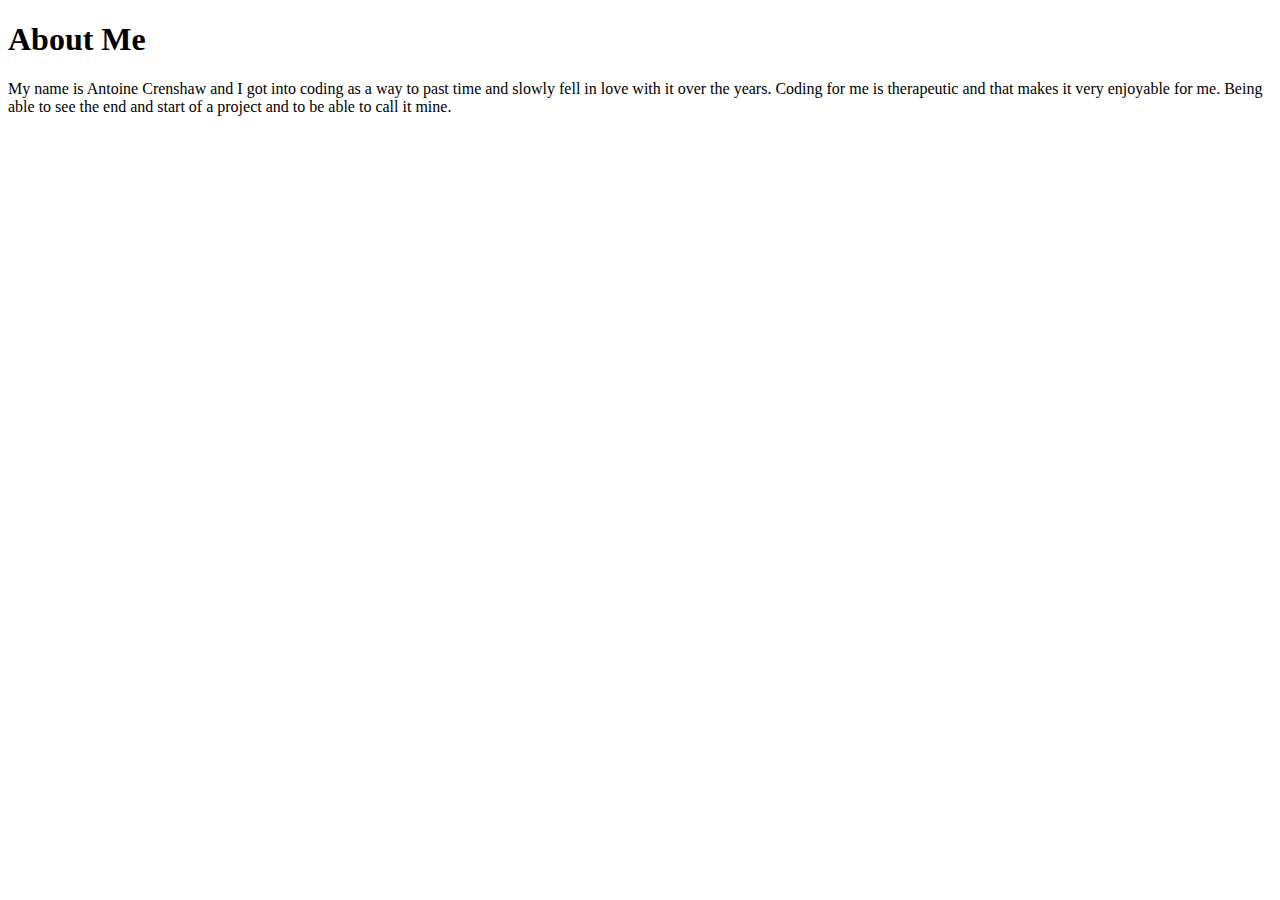
<file: About.html>
<!DOCTYPE html>
<html lang="en">
<head>
  <meta charset="UTF-8">
  <meta name="viewport" content="width=device-width, initial-scale=1.0">
  <title>About Me</title>
</head>
<body>
  <h1>About Me</h1>
  <p>My name is Antoine Crenshaw and I got into coding as a way to past time and slowly fell in love with it over the years.
    Coding for me is therapeutic and that makes it very enjoyable for me. Being able to see the end and start of a project and to be able to call it mine.
  </p>
</body>
</html>
</file>
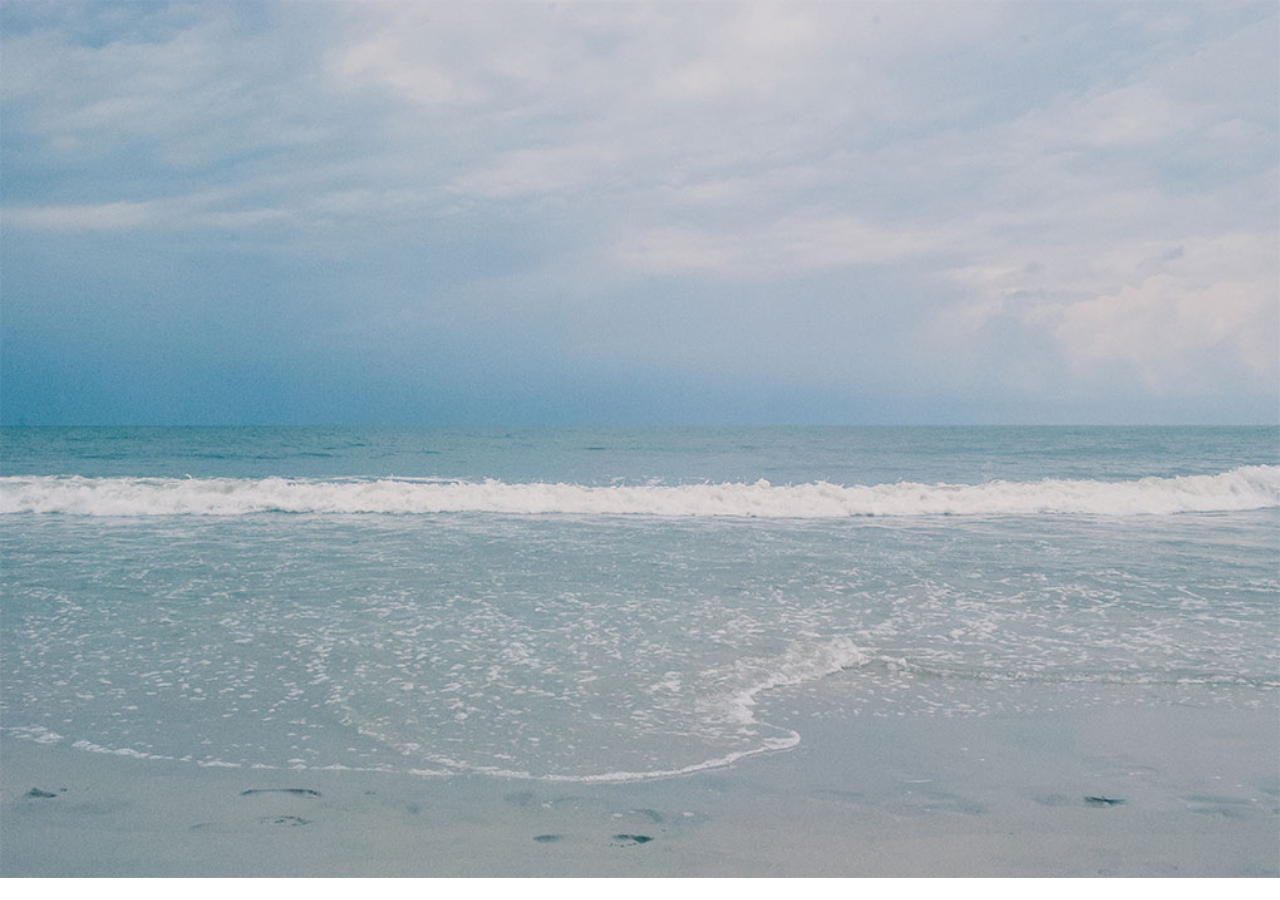
<file: contact.html>
<!DOCTYPE html>
<html lang="en">
  <head>
    <meta charset="UTF-8">
    <meta name="viewport" content="width=device-width, initial-scale=1.0">
    <title>Contact Us</title>
    <link href="https://cdn.jsdelivr.net/npm/bootstrap@5.3.2/dist/css/bootstrap.min.css" rel="stylesheet" integrity="sha384-T3c6CoIi6uLrA9TneNEoa7RxnatzjcDSCmG1MXxSR1GAsXEV/Dwwykc2MPK8M2HN" crossorigin="anonymous">
    <link rel="preconnect" href="https://fonts.googleapis.com">
    <link rel="preconnect" href="https://fonts.gstatic.com" crossorigin>
    <link href="https://fonts.googleapis.com/css2?family=Inter:wght@400;800;900&family=Lato:ital,wght@0,400;0,700;1,900&family=Playfair+Display:ital,wght@1,400;1,500;1,600&family=Roboto:wght@400;500;700&display=swap" rel="stylesheet">
    <link href="normalize.css" rel="stylesheet">
    <link rel="stylesheet" href="styles.css">
    <link
      defer
      rel="stylesheet"
      href="https://stackpath.bootstrapcdn.com/bootstrap/4.5.0/css/bootstrap.min.css"
      integrity="sha384-9aIt2nRpC12Uk9gS9baDl411NQApFmC26EwAOH8WgZl5MYYxFfc+NcPb1dKGj7Sk"
      crossorigin="anonymous"
    >
    <script
      defer
      src="https://code.jquery.com/jquery-3.5.1.min.js"
      integrity="sha256-9/aliU8dGd2tb6OSsuzixeV4y/faTqgFtohetphbbj0="
      crossorigin="anonymous"
    ></script>
    <script
      defer
      src="https://cdn.jsdelivr.net/npm/popper.js@1.16.0/dist/umd/popper.min.js"
      integrity="sha384-Q6E9RHvbIyZFJoft+2mJbHaEWldlvI9IOYy5n3zV9zzTtmI3UksdQRVvoxMfooAo"
      crossorigin="anonymous"
    ></script>
    <script
      defer
      src="https://stackpath.bootstrapcdn.com/bootstrap/4.5.0/js/bootstrap.min.js"
      integrity="sha384-OgVRvuATP1z7JjHLkuOU7Xw704+h835Lr+6QL9UvYjZE3Ipu6Tp75j7Bh/kR0JKI"
      crossorigin="anonymous"
    ></script>
  </head>
  <body>

    <iframe
      id="JotFormIFrame-232713977618063"
      title="Contact US"
      onload="window.parent.scrollTo(0,0)"
      allowtransparency="true"
      allowfullscreen="true"
      allow="geolocation; microphone; camera"
      src="https://form.jotform.com/232713977618063"
      frameborder="0"
      style="min-width:100%;max-width:100%;height:539px;border:none;"
      scrolling="no"
    >
    </iframe>
    <script type="text/javascript">
    var ifr = document.getElementById("JotFormIFrame-232713977618063");
    if (ifr) {
      var src = ifr.src;
      var iframeParams = [];
      if (window.location.href && window.location.href.indexOf("?") > -1) {
        iframeParams = iframeParams.concat(window.location.href.substr(window.location.href.indexOf("?") + 1).split('&'));
      }
      if (src && src.indexOf("?") > -1) {
        iframeParams = iframeParams.concat(src.substr(src.indexOf("?") + 1).split("&"));
        src = src.substr(0, src.indexOf("?"))
      }
      iframeParams.push("isIframeEmbed=1");
      ifr.src = src + "?" + iframeParams.join('&');
    }
    window.handleIFrameMessage = function(e) {
      if (typeof e.data === 'object') { return; }
      var args = e.data.split(":");
      if (args.length > 2) { iframe = document.getElementById("JotFormIFrame-" + args[(args.length - 1)]); } else { iframe = document.getElementById("JotFormIFrame"); }
      if (!iframe) { return; }
      switch (args[0]) {
        case "scrollIntoView":
          iframe.scrollIntoView();
          break;
        case "setHeight":
          iframe.style.height = args[1] + "px";
          if (!isNaN(args[1]) && parseInt(iframe.style.minHeight) > parseInt(args[1])) {
            iframe.style.minHeight = args[1] + "px";
          }
          break;
        case "collapseErrorPage":
          if (iframe.clientHeight > window.innerHeight) {
            iframe.style.height = window.innerHeight + "px";
          }
          break;
        case "reloadPage":
          window.location.reload();
          break;
        case "loadScript":
          if( !window.isPermitted(e.origin, ['jotform.com', 'jotform.pro']) ) { break; }
          var src = args[1];
          if (args.length > 3) {
              src = args[1] + ':' + args[2];
          }
          var script = document.createElement('script');
          script.src = src;
          script.type = 'text/javascript';
          document.body.appendChild(script);
          break;
        case "exitFullscreen":
          if      (window.document.exitFullscreen)        window.document.exitFullscreen();
          else if (window.document.mozCancelFullScreen)   window.document.mozCancelFullScreen();
          else if (window.document.mozCancelFullscreen)   window.document.mozCancelFullScreen();
          else if (window.document.webkitExitFullscreen)  window.document.webkitExitFullscreen();
          else if (window.document.msExitFullscreen)      window.document.msExitFullscreen();
          break;
      }
      var isJotForm = (e.origin.indexOf("jotform") > -1) ? true : false;
      if(isJotForm && "contentWindow" in iframe && "postMessage" in iframe.contentWindow) {
        var urls = {"docurl":encodeURIComponent(document.URL),"referrer":encodeURIComponent(document.referrer)};
        iframe.contentWindow.postMessage(JSON.stringify({"type":"urls","value":urls}), "*");
      }
    };
    window.isPermitted = function(originUrl, whitelisted_domains) {
      var url = document.createElement('a');
      url.href = originUrl;
      var hostname = url.hostname;
      var result = false;
      if( typeof hostname !== 'undefined' ) {
        whitelisted_domains.forEach(function(element) {
            if( hostname.slice((-1 * element.length - 1)) === '.'.concat(element) ||  hostname === element ) {
                result = true;
            }
        });
        return result;
      }
    };
    if (window.addEventListener) {
      window.addEventListener("message", handleIFrameMessage, false);
    } else if (window.attachEvent) {
      window.attachEvent("onmessage", handleIFrameMessage);
    }
    </script>

    <!-- <header>
        <nav class="navbar navbar-expand-lg navbar-light bg-white">
          <div class="container-fluid flex-header">
          <a class="navbar-brand" href="index.html"><img alt="" class="logo" src="MidtermImages/logo transparent.png">Solar View Design &amp; Installation, LLC</a>
          <button class="navbar-toggler" type="button" data-toggle="collapse" data-target="#navbarSupportedContent" aria-controls="navbarSupportedContent" aria-expanded="false" aria-label="Toggle navigation">
            <span class="navbar-toggler-icon"></span>
          </button>
          <div class="collapse navbar-collapse" id="navbarSupportedContent">
            <ul class="navbar-nav mr-auto">
              <li class="nav-item">
                <a class="nav-link" href="index.html" target="_self">Home</a>
              </li>
              <li class="nav-item ">
                <a class="nav-link" href="residential.html" target="_blank">Residential</a>
              </li>
              <li class="nav-item">
                <a class="nav-link" href="commerical.html" target="_blank">Commercial</a>
              </li>
              <li class="nav-item">
                <a class="nav-link" href="contact.html"  target="_blank">Contact</a>
              </li>
              <li class="nav-item active">
                <a class="nav-link" href="gallery.html"  target="_blank">Gallery</a>
              </li>
              <li class="nav-item">
                <a class="nav-link" href="products.html"  target="_blank">Products</a>
              </li>
            </ul>
          </div>
         </div>
        </nav>
      </header> -->

    <!-- <div class="container-fluid">
      <fieldset>
        <legend class="text-center text-uppercase">Contact Us</legend>
      <form class="form needs-validation" method="POST" action="/api/contact" novalidate>
        <div class="form-group">
          <label for="name" id="name" name="name">Full name:</label>
          <input
          class="form-control" 
          type="text" 
          name="name" 
          minlength="4"
          maxlength="24"
          placeholder="Please enter your full name."
          required
          >
        </div>
        <div class="form-group">
          <label for="contact-us-email">Email</label>
          <input
            class="form-control"
            type="email"
            id="contact-us-email"
            name="email"
            placeholder="Please enter your email address."
            required
          >
          <div class="valid-feedback">
            Looks good!
          </div>
          <div class="invalid-feedback">
            Please enter a valid email address.
          </div>
        </div>
        <div class="FlexRow">
          <div class="form-group col-md-4">
            <label for="number">Phone Number</label>
            <input type="tel" class="form-control" id="number" name="Number0" required pattern="[0-9]{0,4}" placeholder="###" size="2">
            <input type="tel" class="form-control" id="Number1" name="Number1" required pattern="[0-9]{0,4}" placeholder="###" size="2">
            <input type="tel" class="form-control" id="Number2" name="Number2" required pattern="[0-9]{0,4}" placeholder="####" size="3">
          </div>
      </div>
        <div class="form-group">
          <label for="contact-us-message">Message</label>
          <textarea
            class="form-control"
            type="text"
            id="contact-us-message"
            name="message"
            required
            cols="40"
            rows="5"
          ></textarea>
          <div class="valid-feedback">
            Looks good!
          </div>
          <div class="invalid-feedback">
            Please enter a message.
          </div>
        </div>
        <div class="form-group">
          <button class="btn btn-primary btn-lg" type="submit">Send</button>
        </div>
      </form>
    </fieldset>
    </div> -->
    <script src="https://cdn.jsdelivr.net/npm/bootstrap@5.3.2/dist/js/bootstrap.bundle.min.js" integrity="sha384-C6RzsynM9kWDrMNeT87bh95OGNyZPhcTNXj1NW7RuBCsyN/o0jlpcV8Qyq46cDfL" crossorigin="anonymous"></script>
  </body>
</html>
</file>
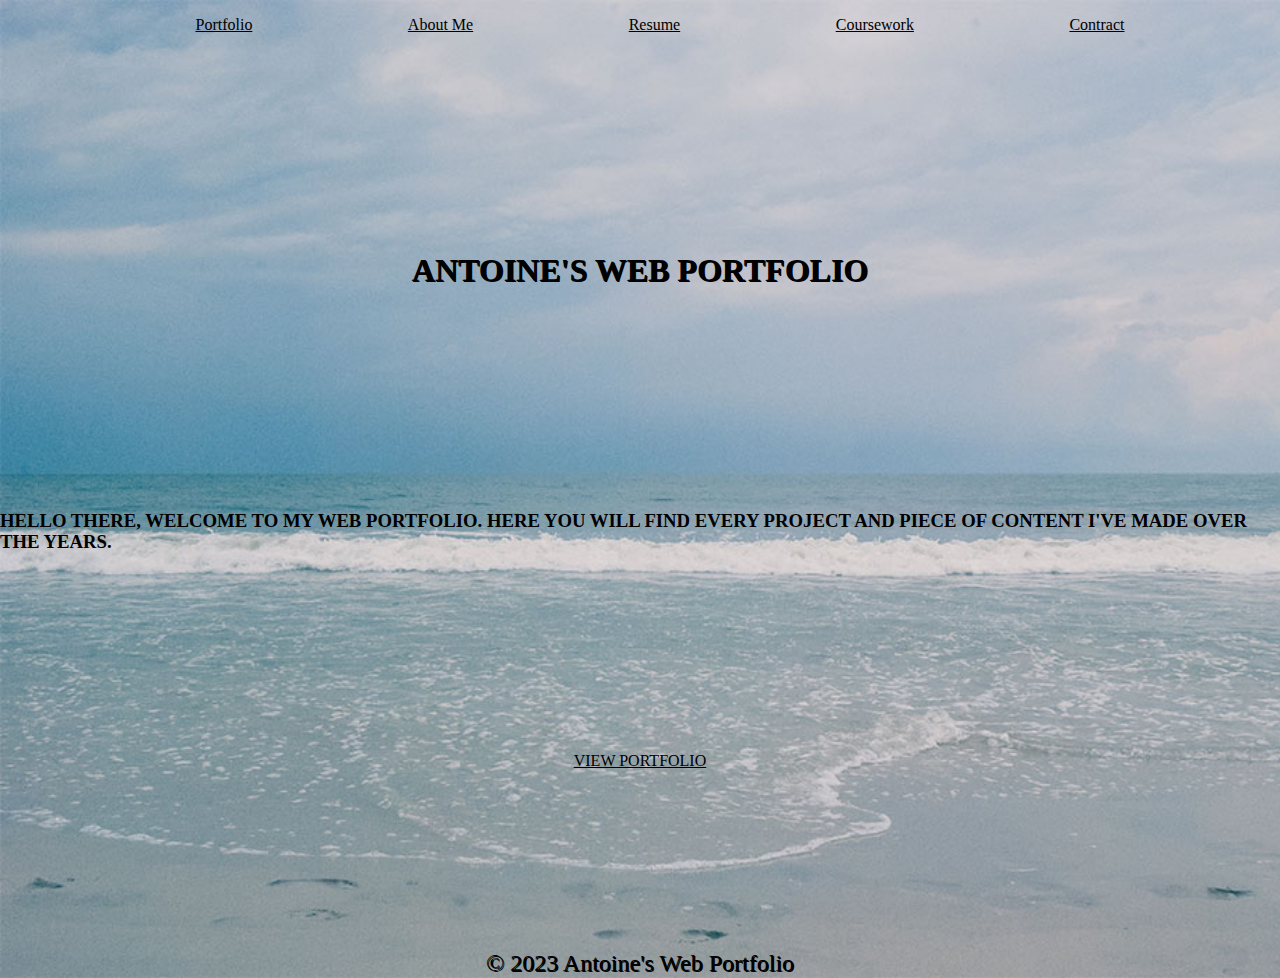
<file: LandingPage.html>
<!DOCTYPE html>
<html lang="en">
<head>
  <meta charset="utf-8">
  <meta name="viewport" content="width=device-width,initial-scale=1.0">
  <link href="https://cdn.jsdelivr.net/npm/bootstrap@5.3.2/dist/css/bootstrap.min.css" rel="stylesheet" integrity="sha384-T3c6CoIi6uLrA9TneNEoa7RxnatzjcDSCmG1MXxSR1GAsXEV/Dwwykc2MPK8M2HN" crossorigin="anonymous">
    <link href="styles.css" rel="stylesheet">
    <link href="normalize.css" rel="stylesheet">
    <!--Insert Flaticon-->
  <title>Antoine's Web Portfolio</title>
</head>
  <body>
    <div class="Landing-page">

      <!--Add Headshot-->
    <ul class="Flexnav pt-5">
      <li><a href="#">Portfolio</a></li>
      <li><a href="#">About Me</a></li>
      <li><a href="#">Resume</a></li>
      <li><a href="#">Coursework</a></li>
      <li><a href="#">Contract</a></li>
      <!--Add button to toggle dark mode-->
    </ul>

      <div class="landing-text text-center">
        <h1>Antoine's Web Portfolio</h1>
        <h3>Hello there, welcome to my web portfolio. Here you will find every project and piece of content I've made over the years.</h3>
        <a type="button" href="Portfolio.html">View Portfolio</a>
      </div>

      <!--Add Socials-->
      <footer class="Flexfooter">&copy; 2023 Antoine's Web Portfolio</footer>
  </div><!--End of Landing Page-->








    <script src="https://cdn.jsdelivr.net/npm/bootstrap@5.1.3/dist/js/bootstrap.bundle.min.js" integrity="sha384-ka7Sk0Gln4gmtz2MlQnikT1wXgYsOg+OMhuP+IlRH9sENBO0LRn5q+8nbTov4+1p" crossorigin="anonymous"></script>
  </body>
</html>
</file>
<file: styles.css>
/*GENERAL CSS RULES*/
* {
  box-sizing: border-box;
}

body {
  background-image: url(img/background.jpg);
  background-repeat: no-repeat;
  background-size: cover; 
  margin: 0; 
  padding: 0;
 /* background-size:100% 100%;*/
}

h1 {
  text-shadow: 1px 1px black;
}


/*Content*/

.navbar {
  margin: 0 auto;
}

.Flexnav {
  display: flex;
  justify-content: space-evenly;
  list-style-type: none;
  cursor: pointer;
  flex-shrink: 0;
}

.Flexfooter {
  display: flex;
  justify-content: center;
  align-items: flex-end;
  text-shadow: 1px 1px black;
  font-size: 24px;
}
  

button {
  
}

.viewport {
  text-shadow: 2px 1px black;
}

.landing-text {
    height:100vh;
    display: flex;
    justify-content: space-evenly;
    flex-wrap: wrap;
    flex-direction: column;
    align-content: center;
    align-items: center;
    text-transform: uppercase;
}

.landing-text img {
  height: 100%;
  width:auto;
}

/* LINKS */

a:link {
  color: black;
}

a:visited {
  color: blue;
}

a:hover {
  color: green;
}

a:active {
  color: yellow;
}

@media screen and (min-width: 576px){
  body {
    
  }
}
</file>
